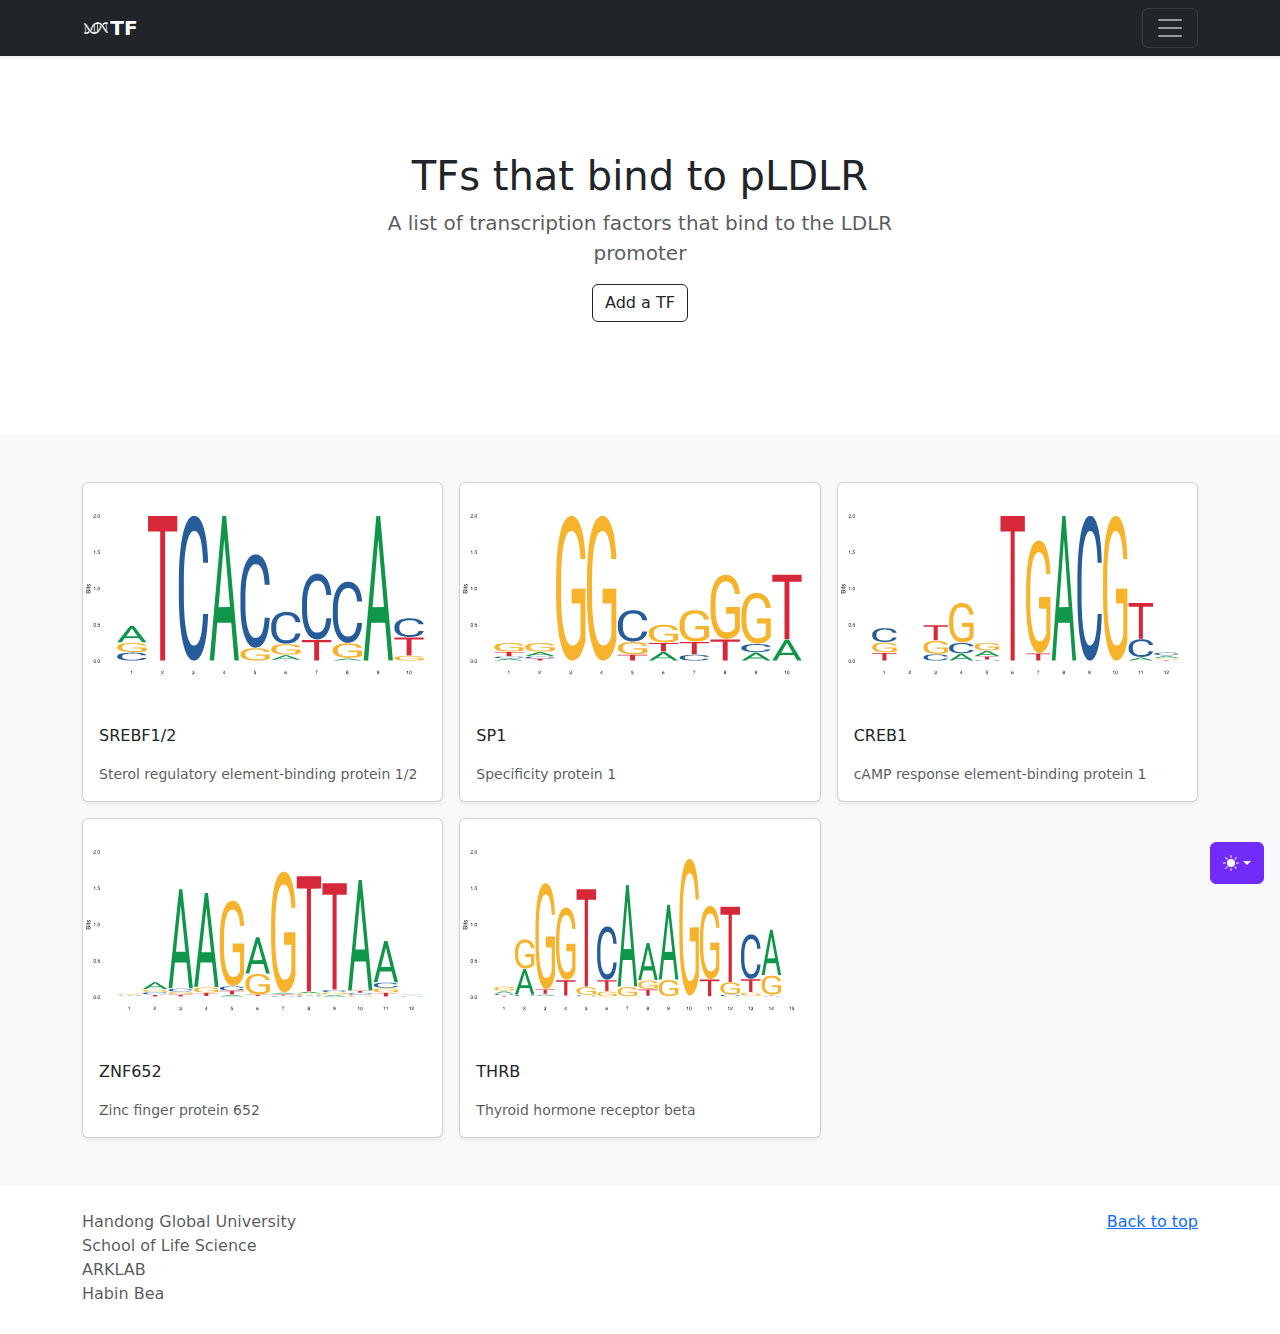
<file: index.html>
<!DOCTYPE html>
<!-- saved from url=(0049)https://getbootstrap.com/docs/5.3/examples/album/ -->
<html lang="en" data-bs-theme="light">
  <head>
    <meta http-equiv="Content-Type" content="text/html; charset=UTF-8" />
    <script src="./Album example · Bootstrap v5.3_files/color-modes.js.download"></script>

    <meta name="viewport" content="width=device-width, initial-scale=1" />
    <meta name="description" content="" />
    <meta
      name="author"
      content="Mark Otto, Jacob Thornton, and Bootstrap contributors"
    />
    <meta name="generator" content="Hugo 0.118.2" />
    <title>index</title>
    <link
      href="https://cdn.jsdelivr.net/npm/bootstrap@5.3.2/dist/css/bootstrap.min.css"
      rel="stylesheet"
      integrity="sha384-T3c6CoIi6uLrA9TneNEoa7RxnatzjcDSCmG1MXxSR1GAsXEV/Dwwykc2MPK8M2HN"
      crossorigin="anonymous"
    />
    <link rel="stylesheet" href="custom.css" />

    <link
      rel="canonical"
      href="https://getbootstrap.com/docs/5.3/examples/album/"
    />

    <link
      rel="stylesheet"
      href="./Album example · Bootstrap v5.3_files/css@3"
    />

    <link
      href="./Album example · Bootstrap v5.3_files/bootstrap.min.css"
      rel="stylesheet"
      integrity="sha384-T3c6CoIi6uLrA9TneNEoa7RxnatzjcDSCmG1MXxSR1GAsXEV/Dwwykc2MPK8M2HN"
      crossorigin="anonymous"
    />

    <!-- Favicons -->
    <link
      rel="apple-touch-icon"
      href="https://getbootstrap.com/docs/5.3/assets/img/favicons/apple-touch-icon.png"
      sizes="180x180"
    />
    <link
      rel="icon"
      href="https://getbootstrap.com/docs/5.3/assets/img/favicons/favicon-32x32.png"
      sizes="32x32"
      type="image/png"
    />
    <link
      rel="icon"
      href="https://getbootstrap.com/docs/5.3/assets/img/favicons/favicon-16x16.png"
      sizes="16x16"
      type="image/png"
    />
    <link
      rel="manifest"
      href="https://getbootstrap.com/docs/5.3/assets/img/favicons/manifest.json"
    />
    <link
      rel="mask-icon"
      href="https://getbootstrap.com/docs/5.3/assets/img/favicons/safari-pinned-tab.svg"
      color="#712cf9"
    />
    <link
      rel="icon"
      href="https://getbootstrap.com/docs/5.3/assets/img/favicons/favicon.ico"
    />
    <meta name="theme-color" content="#712cf9" />

    <style>
      .bd-placeholder-img {
        font-size: 1.125rem;
        text-anchor: middle;
        -webkit-user-select: none;
        -moz-user-select: none;
        user-select: none;
      }

      @media (min-width: 768px) {
        .bd-placeholder-img-lg {
          font-size: 3.5rem;
        }
      }

      .b-example-divider {
        width: 100%;
        height: 3rem;
        background-color: rgba(0, 0, 0, 0.1);
        border: solid rgba(0, 0, 0, 0.15);
        border-width: 1px 0;
        box-shadow: inset 0 0.5em 1.5em rgba(0, 0, 0, 0.1),
          inset 0 0.125em 0.5em rgba(0, 0, 0, 0.15);
      }

      .b-example-vr {
        flex-shrink: 0;
        width: 1.5rem;
        height: 100vh;
      }

      .bi {
        vertical-align: -0.125em;
        fill: currentColor;
      }

      .nav-scroller {
        position: relative;
        z-index: 2;
        height: 2.75rem;
        overflow-y: hidden;
      }

      .nav-scroller .nav {
        display: flex;
        flex-wrap: nowrap;
        padding-bottom: 1rem;
        margin-top: -1px;
        overflow-x: auto;
        text-align: center;
        white-space: nowrap;
        -webkit-overflow-scrolling: touch;
      }

      .btn-bd-primary {
        --bd-violet-bg: #712cf9;
        --bd-violet-rgb: 112.520718, 44.062154, 249.437846;

        --bs-btn-font-weight: 600;
        --bs-btn-color: var(--bs-white);
        --bs-btn-bg: var(--bd-violet-bg);
        --bs-btn-border-color: var(--bd-violet-bg);
        --bs-btn-hover-color: var(--bs-white);
        --bs-btn-hover-bg: #6528e0;
        --bs-btn-hover-border-color: #6528e0;
        --bs-btn-focus-shadow-rgb: var(--bd-violet-rgb);
        --bs-btn-active-color: var(--bs-btn-hover-color);
        --bs-btn-active-bg: #5a23c8;
        --bs-btn-active-border-color: #5a23c8;
      }

      .bd-mode-toggle {
        z-index: 1500;
      }

      .bd-mode-toggle .dropdown-menu .active .bi {
        display: block !important;
      }
    </style>
  </head>
  <body>
    <svg xmlns="http://www.w3.org/2000/svg" class="d-none">
      <symbol id="check2" viewBox="0 0 16 16">
        <path
          d="M13.854 3.646a.5.5 0 0 1 0 .708l-7 7a.5.5 0 0 1-.708 0l-3.5-3.5a.5.5 0 1 1 .708-.708L6.5 10.293l6.646-6.647a.5.5 0 0 1 .708 0z"
        ></path>
      </symbol>
      <symbol id="circle-half" viewBox="0 0 16 16">
        <path
          d="M8 15A7 7 0 1 0 8 1v14zm0 1A8 8 0 1 1 8 0a8 8 0 0 1 0 16z"
        ></path>
      </symbol>
      <symbol id="moon-stars-fill" viewBox="0 0 16 16">
        <path
          d="M6 .278a.768.768 0 0 1 .08.858 7.208 7.208 0 0 0-.878 3.46c0 4.021 3.278 7.277 7.318 7.277.527 0 1.04-.055 1.533-.16a.787.787 0 0 1 .81.316.733.733 0 0 1-.031.893A8.349 8.349 0 0 1 8.344 16C3.734 16 0 12.286 0 7.71 0 4.266 2.114 1.312 5.124.06A.752.752 0 0 1 6 .278z"
        ></path>
        <path
          d="M10.794 3.148a.217.217 0 0 1 .412 0l.387 1.162c.173.518.579.924 1.097 1.097l1.162.387a.217.217 0 0 1 0 .412l-1.162.387a1.734 1.734 0 0 0-1.097 1.097l-.387 1.162a.217.217 0 0 1-.412 0l-.387-1.162A1.734 1.734 0 0 0 9.31 6.593l-1.162-.387a.217.217 0 0 1 0-.412l1.162-.387a1.734 1.734 0 0 0 1.097-1.097l.387-1.162zM13.863.099a.145.145 0 0 1 .274 0l.258.774c.115.346.386.617.732.732l.774.258a.145.145 0 0 1 0 .274l-.774.258a1.156 1.156 0 0 0-.732.732l-.258.774a.145.145 0 0 1-.274 0l-.258-.774a1.156 1.156 0 0 0-.732-.732l-.774-.258a.145.145 0 0 1 0-.274l.774-.258c.346-.115.617-.386.732-.732L13.863.1z"
        ></path>
      </symbol>
      <symbol id="sun-fill" viewBox="0 0 16 16">
        <path
          d="M8 12a4 4 0 1 0 0-8 4 4 0 0 0 0 8zM8 0a.5.5 0 0 1 .5.5v2a.5.5 0 0 1-1 0v-2A.5.5 0 0 1 8 0zm0 13a.5.5 0 0 1 .5.5v2a.5.5 0 0 1-1 0v-2A.5.5 0 0 1 8 13zm8-5a.5.5 0 0 1-.5.5h-2a.5.5 0 0 1 0-1h2a.5.5 0 0 1 .5.5zM3 8a.5.5 0 0 1-.5.5h-2a.5.5 0 0 1 0-1h2A.5.5 0 0 1 3 8zm10.657-5.657a.5.5 0 0 1 0 .707l-1.414 1.415a.5.5 0 1 1-.707-.708l1.414-1.414a.5.5 0 0 1 .707 0zm-9.193 9.193a.5.5 0 0 1 0 .707L3.05 13.657a.5.5 0 0 1-.707-.707l1.414-1.414a.5.5 0 0 1 .707 0zm9.193 2.121a.5.5 0 0 1-.707 0l-1.414-1.414a.5.5 0 0 1 .707-.707l1.414 1.414a.5.5 0 0 1 0 .707zM4.464 4.465a.5.5 0 0 1-.707 0L2.343 3.05a.5.5 0 1 1 .707-.707l1.414 1.414a.5.5 0 0 1 0 .708z"
        ></path>
      </symbol>
    </svg>

    <div
      class="dropdown position-fixed bottom-0 end-0 mb-3 me-3 bd-mode-toggle"
    >
      <button
        class="btn btn-bd-primary py-2 dropdown-toggle d-flex align-items-center"
        id="bd-theme"
        type="button"
        aria-expanded="false"
        data-bs-toggle="dropdown"
        aria-label="Toggle theme (light)"
      >
        <svg class="bi my-1 theme-icon-active" width="1em" height="1em">
          <use href="#sun-fill"></use>
        </svg>
        <span class="visually-hidden" id="bd-theme-text">Toggle theme</span>
      </button>
      <ul
        class="dropdown-menu dropdown-menu-end shadow"
        aria-labelledby="bd-theme-text"
      >
        <li>
          <button
            type="button"
            class="dropdown-item d-flex align-items-center active"
            data-bs-theme-value="light"
            aria-pressed="true"
          >
            <svg class="bi me-2 opacity-50 theme-icon" width="1em" height="1em">
              <use href="#sun-fill"></use>
            </svg>
            Light
            <svg class="bi ms-auto d-none" width="1em" height="1em">
              <use href="#check2"></use>
            </svg>
          </button>
        </li>
        <li>
          <button
            type="button"
            class="dropdown-item d-flex align-items-center"
            data-bs-theme-value="dark"
            aria-pressed="false"
          >
            <svg class="bi me-2 opacity-50 theme-icon" width="1em" height="1em">
              <use href="#moon-stars-fill"></use>
            </svg>
            Dark
            <svg class="bi ms-auto d-none" width="1em" height="1em">
              <use href="#check2"></use>
            </svg>
          </button>
        </li>
        <li>
          <button
            type="button"
            class="dropdown-item d-flex align-items-center"
            data-bs-theme-value="auto"
            aria-pressed="false"
          >
            <svg class="bi me-2 opacity-50 theme-icon" width="1em" height="1em">
              <use href="#circle-half"></use>
            </svg>
            Auto
            <svg class="bi ms-auto d-none" width="1em" height="1em">
              <use href="#check2"></use>
            </svg>
          </button>
        </li>
      </ul>
    </div>

    <header data-bs-theme="dark">
      <div class="collapse text-bg-dark" id="navbarHeader">
        <div class="container">
          <div class="row">
            <div class="col-sm-8 col-md-7 py-4">
              <h4>About</h4>
              <p class="text-body-secondary">
                Hi! My name is Habin Bea from Handong Global University.<br />
                I am currently doing research in transcription factors that bind
                to the LDLR promoter.<br />
                I am especially interested in each transcription factor's
                feedback regulation!
              </p>
            </div>
            <div class="col-sm-4 offset-md-1 py-4">
              <h4>Contact</h4>
              <ul class="list-unstyled">
                <li>
                  <a class="text-white" href="mailto:habinbea@handong.ac.kr"
                    >habinbea@handong.ac.kr</a
                  >
                </li>
              </ul>
            </div>
          </div>
        </div>
      </div>
      <div class="navbar navbar-dark bg-dark shadow-sm">
        <div class="container">
          <a href="index.html" class="navbar-brand d-flex align-items-center">
            <img src="images/DNA.png" alt="DNA logo" width="10%" />

            <strong>TF</strong>
          </a>
          <button
            class="navbar-toggler"
            type="button"
            data-bs-toggle="collapse"
            data-bs-target="#navbarHeader"
            aria-controls="navbarHeader"
            aria-expanded="false"
            aria-label="Toggle navigation"
          >
            <span class="navbar-toggler-icon"></span>
          </button>
        </div>
      </div>
    </header>

    <main>
      <section class="py-5 text-center container">
        <div class="row py-lg-5">
          <div class="col-lg-6 col-md-8 mx-auto">
            <h1 class="fw-light">TFs that bind to pLDLR</h1>
            <p class="lead text-body-secondary">
              A list of transcription factors that bind to the LDLR promoter
            </p>
            <p>
              <a href="add.html" class="btn btn-outline-dark">Add a TF</a>
            </p>
          </div>
        </div>
      </section>

      <div class="album py-5 bg-body-tertiary">
        <div class="container">
          <div class="row row-cols-1 row-cols-sm-2 row-cols-md-3 g-3">
            <div class="col">
              <a href="view.html" class="card-link">
                <div class="card shadow-sm">
                  <img
                    src="images/SREBF1.svg"
                    alt="SREBF1/2 motif"
                    class="bd-placeholder-img card-img-top"
                    width="100%"
                    height="225"
                  />

                  <div class="card-body">
                    <p class="card-text">SREBF1/2</p>
                    <div
                      class="d-flex justify-content-between align-items-center"
                    >
                      <small class="text-body-secondary"
                        >Sterol regulatory element-binding protein 1/2</small
                      >
                    </div>
                  </div>
                </div>
              </a>
            </div>
            <div class="col">
              <a href="view.html" class="card-link">
                <div class="card shadow-sm">
                  <img
                    src="images/SP1.svg"
                    alt="SP1 motif"
                    class="bd-placeholder-img card-img-top"
                    width="100%"
                    height="225"
                  />
                  <div class="card-body">
                    <p class="card-text">SP1</p>
                    <div
                      class="d-flex justify-content-between align-items-center"
                    >
                      <small class="text-body-secondary"
                        >Specificity protein 1</small
                      >
                    </div>
                  </div>
                </div>
              </a>
            </div>
            <div class="col">
              <a href="view.html" class="card-link">
                <div class="card shadow-sm">
                  <img
                    src="images/CREB1.svg"
                    alt="CREB1 motif"
                    class="bd-placeholder-img card-img-top"
                    width="100%"
                    height="225"
                  />
                  <div class="card-body">
                    <p class="card-text">CREB1</p>
                    <div
                      class="d-flex justify-content-between align-items-center"
                    >
                      <small class="text-body-secondary"
                        >cAMP response element-binding protein 1</small
                      >
                    </div>
                  </div>
                </div>
              </a>
            </div>
            <div class="col">
              <a href="view.html" class="card-link">
                <div class="card shadow-sm">
                  <img
                    src="images/ZNF652.svg"
                    alt="ZNF652 motif"
                    class="bd-placeholder-img card-img-top"
                    width="100%"
                    height="225"
                  />
                  <div class="card-body">
                    <p class="card-text">ZNF652</p>
                    <div
                      class="d-flex justify-content-between align-items-center"
                    >
                      <small class="text-body-secondary"
                        >Zinc finger protein 652</small
                      >
                    </div>
                  </div>
                </div>
              </a>
            </div>
            <div class="col">
              <a href="view.html" class="card-link">
                <div class="card shadow-sm">
                  <img
                    src="images/THRB.svg"
                    alt="THRB motif"
                    class="bd-placeholder-img card-img-top"
                    width="100%"
                    height="225"
                  />
                  <div class="card-body">
                    <p class="card-text">THRB</p>
                    <div
                      class="d-flex justify-content-between align-items-center"
                    >
                      <small class="text-body-secondary"
                        >Thyroid hormone receptor beta</small
                      >
                    </div>
                  </div>
                </div>
              </a>
            </div>
          </div>
        </div>
      </div>
    </main>

    <footer class="text-body-secondary py-4">
      <div class="container">
        <p class="float-end mb-1">
          <a href="#">Back to top</a>
        </p>
        <p class="mb-1">
          Handong Global University <br />
          School of Life Science <br />
          ARKLAB <br />
          Habin Bea
        </p>
      </div>
    </footer>
    <script
      src="./Album example · Bootstrap v5.3_files/bootstrap.bundle.min.js.download"
      integrity="sha384-C6RzsynM9kWDrMNeT87bh95OGNyZPhcTNXj1NW7RuBCsyN/o0jlpcV8Qyq46cDfL"
      crossorigin="anonymous"
    ></script>
    <script
      src="https://cdn.jsdelivr.net/npm/bootstrap@5.3.2/dist/js/bootstrap.bundle.min.js"
      integrity="sha384-C6RzsynM9kWDrMNeT87bh95OGNyZPhcTNXj1NW7RuBCsyN/o0jlpcV8Qyq46cDfL"
      crossorigin="anonymous"
    ></script>
  </body>
</html>
</file>
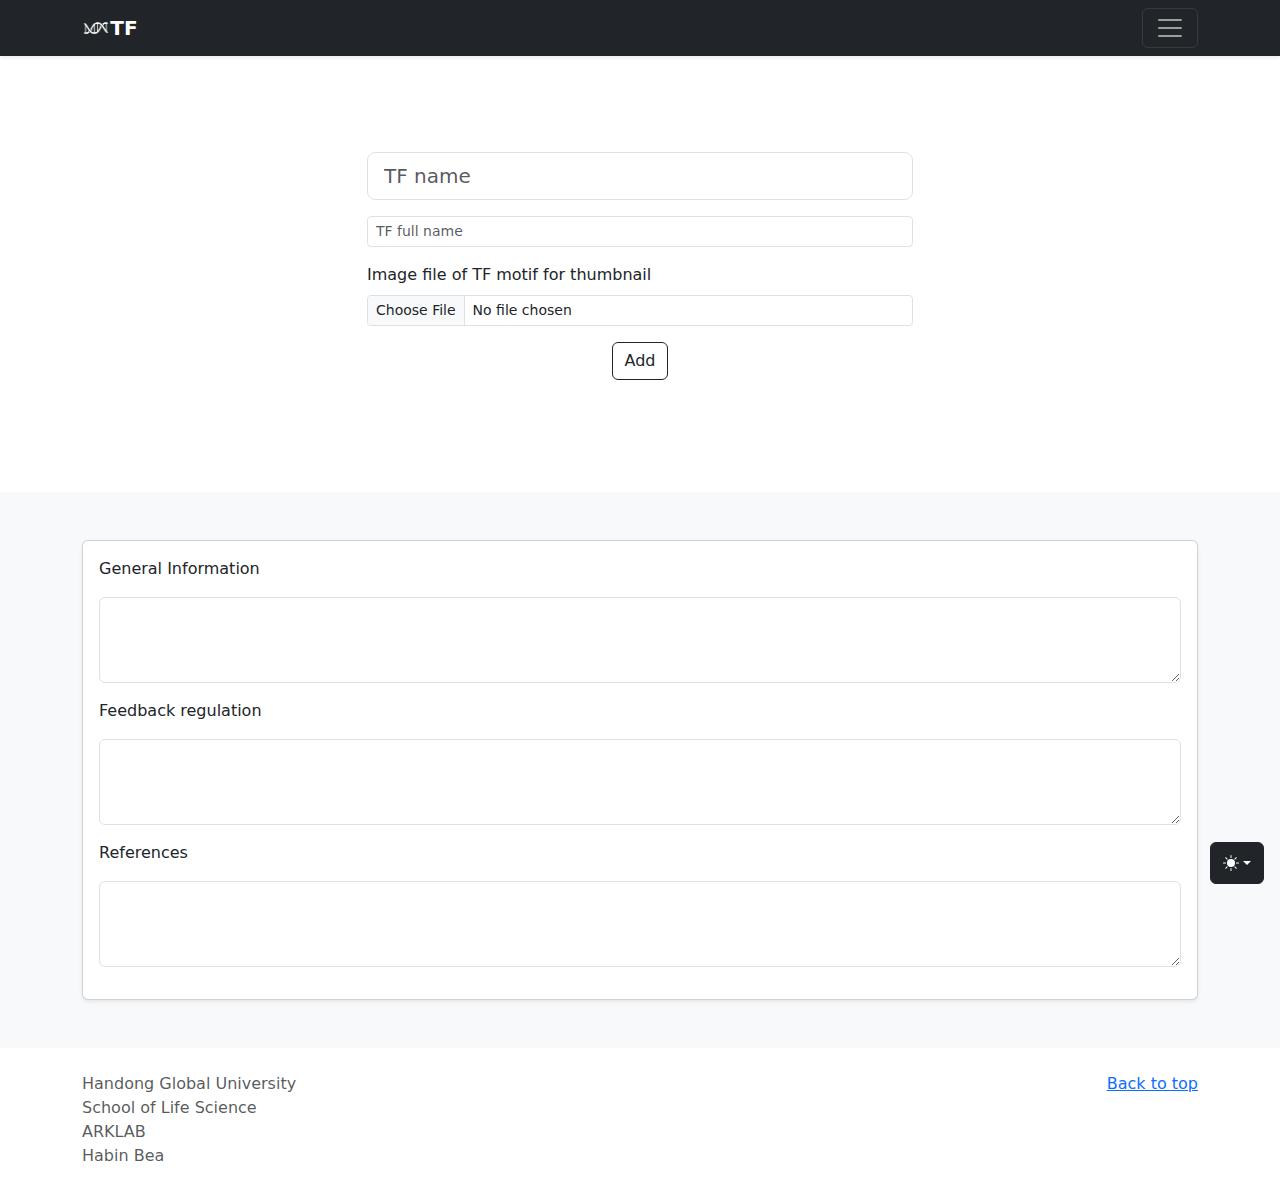
<file: add.html>
<!DOCTYPE html>
<!-- saved from url=(0049)https://getbootstrap.com/docs/5.3/examples/album/ -->
<html lang="en" data-bs-theme="light">
  <head>
    <meta http-equiv="Content-Type" content="text/html; charset=UTF-8" />
    <script src="./Album example · Bootstrap v5.3_files/color-modes.js.download"></script>

    <meta name="viewport" content="width=device-width, initial-scale=1" />
    <meta name="description" content="" />
    <meta
      name="author"
      content="Mark Otto, Jacob Thornton, and Bootstrap contributors"
    />
    <meta name="generator" content="Hugo 0.118.2" />
    <title>add</title>
    <link
      href="https://cdn.jsdelivr.net/npm/bootstrap@5.3.2/dist/css/bootstrap.min.css"
      rel="stylesheet"
      integrity="sha384-T3c6CoIi6uLrA9TneNEoa7RxnatzjcDSCmG1MXxSR1GAsXEV/Dwwykc2MPK8M2HN"
      crossorigin="anonymous"
    />
    <link rel="stylesheet" href="my.css" />

    <link
      rel="canonical"
      href="https://getbootstrap.com/docs/5.3/examples/album/"
    />

    <link
      rel="stylesheet"
      href="./Album example · Bootstrap v5.3_files/css@3"
    />

    <link
      href="./Album example · Bootstrap v5.3_files/bootstrap.min.css"
      rel="stylesheet"
      integrity="sha384-T3c6CoIi6uLrA9TneNEoa7RxnatzjcDSCmG1MXxSR1GAsXEV/Dwwykc2MPK8M2HN"
      crossorigin="anonymous"
    />

    <!-- Favicons -->
    <link
      rel="apple-touch-icon"
      href="https://getbootstrap.com/docs/5.3/assets/img/favicons/apple-touch-icon.png"
      sizes="180x180"
    />
    <link
      rel="icon"
      href="https://getbootstrap.com/docs/5.3/assets/img/favicons/favicon-32x32.png"
      sizes="32x32"
      type="image/png"
    />
    <link
      rel="icon"
      href="https://getbootstrap.com/docs/5.3/assets/img/favicons/favicon-16x16.png"
      sizes="16x16"
      type="image/png"
    />
    <link
      rel="manifest"
      href="https://getbootstrap.com/docs/5.3/assets/img/favicons/manifest.json"
    />
    <link
      rel="mask-icon"
      href="https://getbootstrap.com/docs/5.3/assets/img/favicons/safari-pinned-tab.svg"
      color="#712cf9"
    />
    <link
      rel="icon"
      href="https://getbootstrap.com/docs/5.3/assets/img/favicons/favicon.ico"
    />
    <meta name="theme-color" content="#712cf9" />

    <style>
      .bd-placeholder-img {
        font-size: 1.125rem;
        text-anchor: middle;
        -webkit-user-select: none;
        -moz-user-select: none;
        user-select: none;
      }

      @media (min-width: 768px) {
        .bd-placeholder-img-lg {
          font-size: 3.5rem;
        }
      }

      .b-example-divider {
        width: 100%;
        height: 3rem;
        background-color: rgba(0, 0, 0, 0.1);
        border: solid rgba(0, 0, 0, 0.15);
        border-width: 1px 0;
        box-shadow: inset 0 0.5em 1.5em rgba(0, 0, 0, 0.1),
          inset 0 0.125em 0.5em rgba(0, 0, 0, 0.15);
      }

      .b-example-vr {
        flex-shrink: 0;
        width: 1.5rem;
        height: 100vh;
      }

      .bi {
        vertical-align: -0.125em;
        fill: currentColor;
      }

      .nav-scroller {
        position: relative;
        z-index: 2;
        height: 2.75rem;
        overflow-y: hidden;
      }

      .nav-scroller .nav {
        display: flex;
        flex-wrap: nowrap;
        padding-bottom: 1rem;
        margin-top: -1px;
        overflow-x: auto;
        text-align: center;
        white-space: nowrap;
        -webkit-overflow-scrolling: touch;
      }

      .btn-bd-primary {
        --bd-violet-bg: #712cf9;
        --bd-violet-rgb: 112.520718, 44.062154, 249.437846;

        --bs-btn-font-weight: 600;
        --bs-btn-color: var(--bs-white);
        --bs-btn-bg: var(--bd-violet-bg);
        --bs-btn-border-color: var(--bd-violet-bg);
        --bs-btn-hover-color: var(--bs-white);
        --bs-btn-hover-bg: #6528e0;
        --bs-btn-hover-border-color: #6528e0;
        --bs-btn-focus-shadow-rgb: var(--bd-violet-rgb);
        --bs-btn-active-color: var(--bs-btn-hover-color);
        --bs-btn-active-bg: #5a23c8;
        --bs-btn-active-border-color: #5a23c8;
      }

      .bd-mode-toggle {
        z-index: 1500;
      }

      .bd-mode-toggle .dropdown-menu .active .bi {
        display: block !important;
      }
    </style>
  </head>
  <body>
    <svg xmlns="http://www.w3.org/2000/svg" class="d-none">
      <symbol id="check2" viewBox="0 0 16 16">
        <path
          d="M13.854 3.646a.5.5 0 0 1 0 .708l-7 7a.5.5 0 0 1-.708 0l-3.5-3.5a.5.5 0 1 1 .708-.708L6.5 10.293l6.646-6.647a.5.5 0 0 1 .708 0z"
        ></path>
      </symbol>
      <symbol id="circle-half" viewBox="0 0 16 16">
        <path
          d="M8 15A7 7 0 1 0 8 1v14zm0 1A8 8 0 1 1 8 0a8 8 0 0 1 0 16z"
        ></path>
      </symbol>
      <symbol id="moon-stars-fill" viewBox="0 0 16 16">
        <path
          d="M6 .278a.768.768 0 0 1 .08.858 7.208 7.208 0 0 0-.878 3.46c0 4.021 3.278 7.277 7.318 7.277.527 0 1.04-.055 1.533-.16a.787.787 0 0 1 .81.316.733.733 0 0 1-.031.893A8.349 8.349 0 0 1 8.344 16C3.734 16 0 12.286 0 7.71 0 4.266 2.114 1.312 5.124.06A.752.752 0 0 1 6 .278z"
        ></path>
        <path
          d="M10.794 3.148a.217.217 0 0 1 .412 0l.387 1.162c.173.518.579.924 1.097 1.097l1.162.387a.217.217 0 0 1 0 .412l-1.162.387a1.734 1.734 0 0 0-1.097 1.097l-.387 1.162a.217.217 0 0 1-.412 0l-.387-1.162A1.734 1.734 0 0 0 9.31 6.593l-1.162-.387a.217.217 0 0 1 0-.412l1.162-.387a1.734 1.734 0 0 0 1.097-1.097l.387-1.162zM13.863.099a.145.145 0 0 1 .274 0l.258.774c.115.346.386.617.732.732l.774.258a.145.145 0 0 1 0 .274l-.774.258a1.156 1.156 0 0 0-.732.732l-.258.774a.145.145 0 0 1-.274 0l-.258-.774a1.156 1.156 0 0 0-.732-.732l-.774-.258a.145.145 0 0 1 0-.274l.774-.258c.346-.115.617-.386.732-.732L13.863.1z"
        ></path>
      </symbol>
      <symbol id="sun-fill" viewBox="0 0 16 16">
        <path
          d="M8 12a4 4 0 1 0 0-8 4 4 0 0 0 0 8zM8 0a.5.5 0 0 1 .5.5v2a.5.5 0 0 1-1 0v-2A.5.5 0 0 1 8 0zm0 13a.5.5 0 0 1 .5.5v2a.5.5 0 0 1-1 0v-2A.5.5 0 0 1 8 13zm8-5a.5.5 0 0 1-.5.5h-2a.5.5 0 0 1 0-1h2a.5.5 0 0 1 .5.5zM3 8a.5.5 0 0 1-.5.5h-2a.5.5 0 0 1 0-1h2A.5.5 0 0 1 3 8zm10.657-5.657a.5.5 0 0 1 0 .707l-1.414 1.415a.5.5 0 1 1-.707-.708l1.414-1.414a.5.5 0 0 1 .707 0zm-9.193 9.193a.5.5 0 0 1 0 .707L3.05 13.657a.5.5 0 0 1-.707-.707l1.414-1.414a.5.5 0 0 1 .707 0zm9.193 2.121a.5.5 0 0 1-.707 0l-1.414-1.414a.5.5 0 0 1 .707-.707l1.414 1.414a.5.5 0 0 1 0 .707zM4.464 4.465a.5.5 0 0 1-.707 0L2.343 3.05a.5.5 0 1 1 .707-.707l1.414 1.414a.5.5 0 0 1 0 .708z"
        ></path>
      </symbol>
    </svg>

    <div
      class="dropdown position-fixed bottom-0 end-0 mb-3 me-3 bd-mode-toggle"
    >
      <button
        class="btn btn-dark py-2 dropdown-toggle d-flex align-items-center"
        id="bd-theme"
        type="button"
        aria-expanded="false"
        data-bs-toggle="dropdown"
        aria-label="Toggle theme (light)"
      >
        <svg class="bi my-1 theme-icon-active" width="1em" height="1em">
          <use href="#sun-fill"></use>
        </svg>
        <span class="visually-hidden" id="bd-theme-text">Toggle theme</span>
      </button>
      <ul
        class="dropdown-menu dropdown-menu-end shadow"
        aria-labelledby="bd-theme-text"
      >
        <li>
          <button
            type="button"
            class="dropdown-item d-flex align-items-center active"
            data-bs-theme-value="light"
            aria-pressed="true"
          >
            <svg class="bi me-2 opacity-50 theme-icon" width="1em" height="1em">
              <use href="#sun-fill"></use>
            </svg>
            Light
            <svg class="bi ms-auto d-none" width="1em" height="1em">
              <use href="#check2"></use>
            </svg>
          </button>
        </li>
        <li>
          <button
            type="button"
            class="dropdown-item d-flex align-items-center"
            data-bs-theme-value="dark"
            aria-pressed="false"
          >
            <svg class="bi me-2 opacity-50 theme-icon" width="1em" height="1em">
              <use href="#moon-stars-fill"></use>
            </svg>
            Dark
            <svg class="bi ms-auto d-none" width="1em" height="1em">
              <use href="#check2"></use>
            </svg>
          </button>
        </li>
        <li>
          <button
            type="button"
            class="dropdown-item d-flex align-items-center"
            data-bs-theme-value="auto"
            aria-pressed="false"
          >
            <svg class="bi me-2 opacity-50 theme-icon" width="1em" height="1em">
              <use href="#circle-half"></use>
            </svg>
            Auto
            <svg class="bi ms-auto d-none" width="1em" height="1em">
              <use href="#check2"></use>
            </svg>
          </button>
        </li>
      </ul>
    </div>

    <header data-bs-theme="dark">
      <div class="collapse text-bg-dark" id="navbarHeader">
        <div class="container">
          <div class="row">
            <div class="col-sm-8 col-md-7 py-4">
              <h4>About</h4>
              <p class="text-body-secondary">
                Hi! My name is Habin Bea from Handong Global University.<br />
                I am currently doing research in transcription factors that bind
                to the LDLR promoter.<br />
                I am especially interested in each transcription factor's
                feedback regulation!
              </p>
            </div>
            <div class="col-sm-4 offset-md-1 py-4">
              <h4>Contact</h4>
              <ul class="list-unstyled">
                <li>
                  <a class="text-white" href="mailto:habinbea@handong.ac.kr"
                    >habinbea@handong.ac.kr</a
                  >
                </li>
              </ul>
            </div>
          </div>
        </div>
      </div>
      <div class="navbar navbar-dark bg-dark shadow-sm">
        <div class="container">
          <a href="index.html" class="navbar-brand d-flex align-items-center">
            <img src="images/DNA.png" alt="DNA logo" width="10%" />

            <strong>TF</strong>
          </a>
          <button
            class="navbar-toggler"
            type="button"
            data-bs-toggle="collapse"
            data-bs-target="#navbarHeader"
            aria-controls="navbarHeader"
            aria-expanded="false"
            aria-label="Toggle navigation"
          >
            <span class="navbar-toggler-icon"></span>
          </button>
        </div>
      </div>
    </header>

    <main>
      <section class="py-5 text-center container">
        <div class="row py-lg-5">
          <div class="col-lg-6 col-md-8 mx-auto">
            <input
              type="text"
              class="form-control form-control-lg mb-3"
              id="TF_name"
              placeholder="TF name"
            />
            <input
              type="text"
              class="form-control form-control-sm mb-3"
              id="TF_fullname"
              placeholder="TF full name"
            />
            <div class="mb-3">
              <div class="text-start">
                <label for="formFileSm" class="form-label"
                  >Image file of TF motif for thumbnail</label
                >
              </div>

              <input
                class="form-control form-control-sm"
                id="formFileSm"
                type="file"
              />
            </div>
            <p>
              <a
                href="index.html"
                onclick="add_confirm()"
                class="btn btn-outline-dark"
                >Add</a
              >
            </p>
          </div>
        </div>
      </section>

      <div class="album py-5 bg-body-tertiary">
        <div class="container">
          <div class="row g-3">
            <div class="col-12">
              <div class="card shadow-sm mx-auto">
                <div class="card-body">
                  <p class="card-text">General Information</p>
                  <div
                    class="d-flex justify-content-between align-items-center mb-3"
                  >
                    <textarea
                      class="form-control"
                      id="general_info"
                      rows="3"
                    ></textarea>
                  </div>
                  <p class="card-text">Feedback regulation</p>
                  <div
                    class="d-flex justify-content-between align-items-center mb-3"
                  >
                    <textarea
                      class="form-control"
                      id="feedback_regulation"
                      rows="3"
                    ></textarea>
                  </div>
                  <p class="card-text">References</p>
                  <div
                    class="d-flex justify-content-between align-items-center mb-3"
                  >
                    <textarea
                      class="form-control"
                      id="feedback_regulation"
                      rows="3"
                    ></textarea>
                  </div>
                </div>
              </div>
            </div>
          </div>
        </div>
      </div>
    </main>

    <footer class="text-body-secondary py-4">
      <div class="container">
        <p class="float-end mb-1">
          <a href="#">Back to top</a>
        </p>
        <p class="mb-1">
          Handong Global University <br />
          School of Life Science <br />
          ARKLAB <br />
          Habin Bea
        </p>
      </div>
    </footer>
    <script
      src="./Album example · Bootstrap v5.3_files/bootstrap.bundle.min.js.download"
      integrity="sha384-C6RzsynM9kWDrMNeT87bh95OGNyZPhcTNXj1NW7RuBCsyN/o0jlpcV8Qyq46cDfL"
      crossorigin="anonymous"
    ></script>
    <script
      src="https://cdn.jsdelivr.net/npm/bootstrap@5.3.2/dist/js/bootstrap.bundle.min.js"
      integrity="sha384-C6RzsynM9kWDrMNeT87bh95OGNyZPhcTNXj1NW7RuBCsyN/o0jlpcV8Qyq46cDfL"
      crossorigin="anonymous"
    ></script>
    <script src="my.js"></script>
  </body>
</html>
</file>
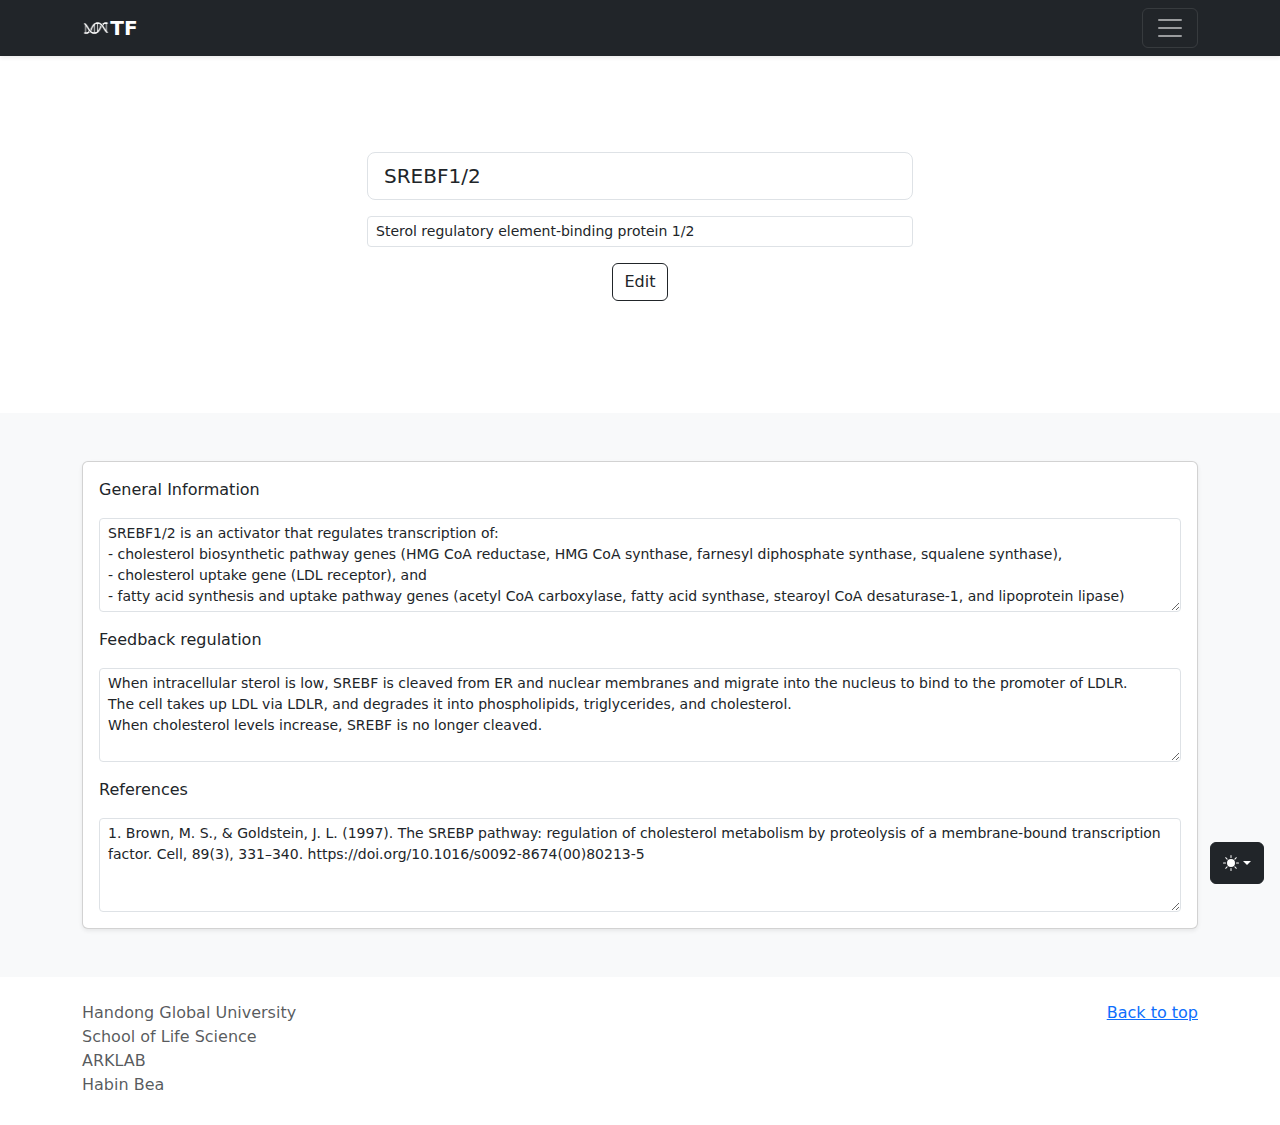
<file: edit.html>
<!DOCTYPE html>
<!-- saved from url=(0049)https://getbootstrap.com/docs/5.3/examples/album/ -->
<html lang="en" data-bs-theme="light">
  <head>
    <meta http-equiv="Content-Type" content="text/html; charset=UTF-8" />
    <script src="./Album example · Bootstrap v5.3_files/color-modes.js.download"></script>

    <meta name="viewport" content="width=device-width, initial-scale=1" />
    <meta name="description" content="" />
    <meta
      name="author"
      content="Mark Otto, Jacob Thornton, and Bootstrap contributors"
    />
    <meta name="generator" content="Hugo 0.118.2" />
    <title>add</title>
    <link
      href="https://cdn.jsdelivr.net/npm/bootstrap@5.3.2/dist/css/bootstrap.min.css"
      rel="stylesheet"
      integrity="sha384-T3c6CoIi6uLrA9TneNEoa7RxnatzjcDSCmG1MXxSR1GAsXEV/Dwwykc2MPK8M2HN"
      crossorigin="anonymous"
    />
    <link rel="stylesheet" href="my.css" />

    <link
      rel="canonical"
      href="https://getbootstrap.com/docs/5.3/examples/album/"
    />

    <link
      rel="stylesheet"
      href="./Album example · Bootstrap v5.3_files/css@3"
    />

    <link
      href="./Album example · Bootstrap v5.3_files/bootstrap.min.css"
      rel="stylesheet"
      integrity="sha384-T3c6CoIi6uLrA9TneNEoa7RxnatzjcDSCmG1MXxSR1GAsXEV/Dwwykc2MPK8M2HN"
      crossorigin="anonymous"
    />

    <!-- Favicons -->
    <link
      rel="apple-touch-icon"
      href="https://getbootstrap.com/docs/5.3/assets/img/favicons/apple-touch-icon.png"
      sizes="180x180"
    />
    <link
      rel="icon"
      href="https://getbootstrap.com/docs/5.3/assets/img/favicons/favicon-32x32.png"
      sizes="32x32"
      type="image/png"
    />
    <link
      rel="icon"
      href="https://getbootstrap.com/docs/5.3/assets/img/favicons/favicon-16x16.png"
      sizes="16x16"
      type="image/png"
    />
    <link
      rel="manifest"
      href="https://getbootstrap.com/docs/5.3/assets/img/favicons/manifest.json"
    />
    <link
      rel="mask-icon"
      href="https://getbootstrap.com/docs/5.3/assets/img/favicons/safari-pinned-tab.svg"
      color="#712cf9"
    />
    <link
      rel="icon"
      href="https://getbootstrap.com/docs/5.3/assets/img/favicons/favicon.ico"
    />
    <meta name="theme-color" content="#712cf9" />

    <style>
      .bd-placeholder-img {
        font-size: 1.125rem;
        text-anchor: middle;
        -webkit-user-select: none;
        -moz-user-select: none;
        user-select: none;
      }

      @media (min-width: 768px) {
        .bd-placeholder-img-lg {
          font-size: 3.5rem;
        }
      }

      .b-example-divider {
        width: 100%;
        height: 3rem;
        background-color: rgba(0, 0, 0, 0.1);
        border: solid rgba(0, 0, 0, 0.15);
        border-width: 1px 0;
        box-shadow: inset 0 0.5em 1.5em rgba(0, 0, 0, 0.1),
          inset 0 0.125em 0.5em rgba(0, 0, 0, 0.15);
      }

      .b-example-vr {
        flex-shrink: 0;
        width: 1.5rem;
        height: 100vh;
      }

      .bi {
        vertical-align: -0.125em;
        fill: currentColor;
      }

      .nav-scroller {
        position: relative;
        z-index: 2;
        height: 2.75rem;
        overflow-y: hidden;
      }

      .nav-scroller .nav {
        display: flex;
        flex-wrap: nowrap;
        padding-bottom: 1rem;
        margin-top: -1px;
        overflow-x: auto;
        text-align: center;
        white-space: nowrap;
        -webkit-overflow-scrolling: touch;
      }

      .btn-bd-primary {
        --bd-violet-bg: #712cf9;
        --bd-violet-rgb: 112.520718, 44.062154, 249.437846;

        --bs-btn-font-weight: 600;
        --bs-btn-color: var(--bs-white);
        --bs-btn-bg: var(--bd-violet-bg);
        --bs-btn-border-color: var(--bd-violet-bg);
        --bs-btn-hover-color: var(--bs-white);
        --bs-btn-hover-bg: #6528e0;
        --bs-btn-hover-border-color: #6528e0;
        --bs-btn-focus-shadow-rgb: var(--bd-violet-rgb);
        --bs-btn-active-color: var(--bs-btn-hover-color);
        --bs-btn-active-bg: #5a23c8;
        --bs-btn-active-border-color: #5a23c8;
      }

      .bd-mode-toggle {
        z-index: 1500;
      }

      .bd-mode-toggle .dropdown-menu .active .bi {
        display: block !important;
      }
    </style>
  </head>
  <body>
    <svg xmlns="http://www.w3.org/2000/svg" class="d-none">
      <symbol id="check2" viewBox="0 0 16 16">
        <path
          d="M13.854 3.646a.5.5 0 0 1 0 .708l-7 7a.5.5 0 0 1-.708 0l-3.5-3.5a.5.5 0 1 1 .708-.708L6.5 10.293l6.646-6.647a.5.5 0 0 1 .708 0z"
        ></path>
      </symbol>
      <symbol id="circle-half" viewBox="0 0 16 16">
        <path
          d="M8 15A7 7 0 1 0 8 1v14zm0 1A8 8 0 1 1 8 0a8 8 0 0 1 0 16z"
        ></path>
      </symbol>
      <symbol id="moon-stars-fill" viewBox="0 0 16 16">
        <path
          d="M6 .278a.768.768 0 0 1 .08.858 7.208 7.208 0 0 0-.878 3.46c0 4.021 3.278 7.277 7.318 7.277.527 0 1.04-.055 1.533-.16a.787.787 0 0 1 .81.316.733.733 0 0 1-.031.893A8.349 8.349 0 0 1 8.344 16C3.734 16 0 12.286 0 7.71 0 4.266 2.114 1.312 5.124.06A.752.752 0 0 1 6 .278z"
        ></path>
        <path
          d="M10.794 3.148a.217.217 0 0 1 .412 0l.387 1.162c.173.518.579.924 1.097 1.097l1.162.387a.217.217 0 0 1 0 .412l-1.162.387a1.734 1.734 0 0 0-1.097 1.097l-.387 1.162a.217.217 0 0 1-.412 0l-.387-1.162A1.734 1.734 0 0 0 9.31 6.593l-1.162-.387a.217.217 0 0 1 0-.412l1.162-.387a1.734 1.734 0 0 0 1.097-1.097l.387-1.162zM13.863.099a.145.145 0 0 1 .274 0l.258.774c.115.346.386.617.732.732l.774.258a.145.145 0 0 1 0 .274l-.774.258a1.156 1.156 0 0 0-.732.732l-.258.774a.145.145 0 0 1-.274 0l-.258-.774a1.156 1.156 0 0 0-.732-.732l-.774-.258a.145.145 0 0 1 0-.274l.774-.258c.346-.115.617-.386.732-.732L13.863.1z"
        ></path>
      </symbol>
      <symbol id="sun-fill" viewBox="0 0 16 16">
        <path
          d="M8 12a4 4 0 1 0 0-8 4 4 0 0 0 0 8zM8 0a.5.5 0 0 1 .5.5v2a.5.5 0 0 1-1 0v-2A.5.5 0 0 1 8 0zm0 13a.5.5 0 0 1 .5.5v2a.5.5 0 0 1-1 0v-2A.5.5 0 0 1 8 13zm8-5a.5.5 0 0 1-.5.5h-2a.5.5 0 0 1 0-1h2a.5.5 0 0 1 .5.5zM3 8a.5.5 0 0 1-.5.5h-2a.5.5 0 0 1 0-1h2A.5.5 0 0 1 3 8zm10.657-5.657a.5.5 0 0 1 0 .707l-1.414 1.415a.5.5 0 1 1-.707-.708l1.414-1.414a.5.5 0 0 1 .707 0zm-9.193 9.193a.5.5 0 0 1 0 .707L3.05 13.657a.5.5 0 0 1-.707-.707l1.414-1.414a.5.5 0 0 1 .707 0zm9.193 2.121a.5.5 0 0 1-.707 0l-1.414-1.414a.5.5 0 0 1 .707-.707l1.414 1.414a.5.5 0 0 1 0 .707zM4.464 4.465a.5.5 0 0 1-.707 0L2.343 3.05a.5.5 0 1 1 .707-.707l1.414 1.414a.5.5 0 0 1 0 .708z"
        ></path>
      </symbol>
    </svg>

    <div
      class="dropdown position-fixed bottom-0 end-0 mb-3 me-3 bd-mode-toggle"
    >
      <button
        class="btn btn-dark py-2 dropdown-toggle d-flex align-items-center"
        id="bd-theme"
        type="button"
        aria-expanded="false"
        data-bs-toggle="dropdown"
        aria-label="Toggle theme (light)"
      >
        <svg class="bi my-1 theme-icon-active" width="1em" height="1em">
          <use href="#sun-fill"></use>
        </svg>
        <span class="visually-hidden" id="bd-theme-text">Toggle theme</span>
      </button>
      <ul
        class="dropdown-menu dropdown-menu-end shadow"
        aria-labelledby="bd-theme-text"
      >
        <li>
          <button
            type="button"
            class="dropdown-item d-flex align-items-center active"
            data-bs-theme-value="light"
            aria-pressed="true"
          >
            <svg class="bi me-2 opacity-50 theme-icon" width="1em" height="1em">
              <use href="#sun-fill"></use>
            </svg>
            Light
            <svg class="bi ms-auto d-none" width="1em" height="1em">
              <use href="#check2"></use>
            </svg>
          </button>
        </li>
        <li>
          <button
            type="button"
            class="dropdown-item d-flex align-items-center"
            data-bs-theme-value="dark"
            aria-pressed="false"
          >
            <svg class="bi me-2 opacity-50 theme-icon" width="1em" height="1em">
              <use href="#moon-stars-fill"></use>
            </svg>
            Dark
            <svg class="bi ms-auto d-none" width="1em" height="1em">
              <use href="#check2"></use>
            </svg>
          </button>
        </li>
        <li>
          <button
            type="button"
            class="dropdown-item d-flex align-items-center"
            data-bs-theme-value="auto"
            aria-pressed="false"
          >
            <svg class="bi me-2 opacity-50 theme-icon" width="1em" height="1em">
              <use href="#circle-half"></use>
            </svg>
            Auto
            <svg class="bi ms-auto d-none" width="1em" height="1em">
              <use href="#check2"></use>
            </svg>
          </button>
        </li>
      </ul>
    </div>

    <header data-bs-theme="dark">
      <div class="collapse text-bg-dark" id="navbarHeader">
        <div class="container">
          <div class="row">
            <div class="col-sm-8 col-md-7 py-4">
              <h4>About</h4>
              <p class="text-body-secondary">
                Hi! My name is Habin Bea from Handong Global University.<br />
                I am currently doing research in transcription factors that bind
                to the LDLR promoter.<br />
                I am especially interested in each transcription factor's
                feedback regulation!
              </p>
            </div>
            <div class="col-sm-4 offset-md-1 py-4">
              <h4>Contact</h4>
              <ul class="list-unstyled">
                <li>
                  <a class="text-white" href="mailto:habinbea@handong.ac.kr"
                    >habinbea@handong.ac.kr</a
                  >
                </li>
              </ul>
            </div>
          </div>
        </div>
      </div>
      <div class="navbar navbar-dark bg-dark shadow-sm">
        <div class="container">
          <a href="index.html" class="navbar-brand d-flex align-items-center">
            <img src="images/DNA.png" alt="DNA logo" width="10%" />

            <strong>TF</strong>
          </a>
          <button
            class="navbar-toggler"
            type="button"
            data-bs-toggle="collapse"
            data-bs-target="#navbarHeader"
            aria-controls="navbarHeader"
            aria-expanded="false"
            aria-label="Toggle navigation"
          >
            <span class="navbar-toggler-icon"></span>
          </button>
        </div>
      </div>
    </header>

    <main>
      <section class="py-5 text-center container">
        <div class="row py-lg-5">
          <div class="col-lg-6 col-md-8 mx-auto">
            <input
              type="text"
              class="form-control form-control-lg mb-3"
              id="TF_name"
              placeholder="TF name"
              value="SREBF1/2"
            />
            <input
              type="text"
              class="form-control form-control-sm mb-3"
              id="TF_fullname"
              placeholder="TF full name"
              value="Sterol regulatory element-binding protein 1/2"
            />
            <p>
              <a
                href="view.html"
                onclick="edit_confirm()"
                class="btn btn-outline-dark"
                >Edit</a
              >
            </p>
          </div>
        </div>
      </section>

      <div class="album py-5 bg-body-tertiary">
        <div class="container">
          <div class="row g-3">
            <div class="col-12">
              <div class="card shadow-sm mx-auto">
                <div class="card-body">
                  <p class="card-text">General Information</p>
                  <div
                    class="d-flex justify-content-between align-items-center mb-3"
                  >
                    <textarea
                      class="form-control form-control-sm"
                      id="general_info"
                      rows="4"
                    >
SREBF1/2 is an activator that regulates transcription of:
- cholesterol biosynthetic pathway genes (HMG CoA reductase, HMG CoA synthase, farnesyl diphosphate synthase, squalene synthase),
- cholesterol uptake gene (LDL receptor), and
- fatty acid synthesis and uptake pathway genes (acetyl CoA carboxylase, fatty acid synthase, stearoyl CoA desaturase-1, and lipoprotein lipase)</textarea
                    >
                  </div>
                  <p class="card-text">Feedback regulation</p>
                  <div
                    class="d-flex justify-content-between align-items-center mb-3"
                  >
                    <textarea
                      class="form-control form-control-sm"
                      id="references"
                      rows="4"
                    >
When intracellular sterol is low, SREBF is cleaved from ER and nuclear membranes and migrate into the nucleus to bind to the promoter of LDLR.
The cell takes up LDL via LDLR, and degrades it into phospholipids, triglycerides, and cholesterol.
When cholesterol levels increase, SREBF is no longer cleaved.</textarea
                    >
                  </div>
                  <p class="card-text">References</p>
                  <div
                    class="d-flex justify-content-between align-items-center"
                  >
                    <textarea
                      class="form-control form-control-sm"
                      id="references"
                      rows="4"
                    >
1. Brown, M. S., & Goldstein, J. L. (1997). The SREBP pathway: regulation of cholesterol metabolism by proteolysis of a membrane-bound transcription factor. Cell, 89(3), 331–340. https://doi.org/10.1016/s0092-8674(00)80213-5</textarea
                    >
                  </div>
                </div>
              </div>
            </div>
          </div>
        </div>
      </div>
    </main>

    <footer class="text-body-secondary py-4">
      <div class="container">
        <p class="float-end mb-1">
          <a href="#">Back to top</a>
        </p>
        <p class="mb-1">
          Handong Global University <br />
          School of Life Science <br />
          ARKLAB <br />
          Habin Bea
        </p>
      </div>
    </footer>
    <script
      src="./Album example · Bootstrap v5.3_files/bootstrap.bundle.min.js.download"
      integrity="sha384-C6RzsynM9kWDrMNeT87bh95OGNyZPhcTNXj1NW7RuBCsyN/o0jlpcV8Qyq46cDfL"
      crossorigin="anonymous"
    ></script>
    <script
      src="https://cdn.jsdelivr.net/npm/bootstrap@5.3.2/dist/js/bootstrap.bundle.min.js"
      integrity="sha384-C6RzsynM9kWDrMNeT87bh95OGNyZPhcTNXj1NW7RuBCsyN/o0jlpcV8Qyq46cDfL"
      crossorigin="anonymous"
    ></script>
    <script src="my.js"></script>
  </body>
</html>
</file>
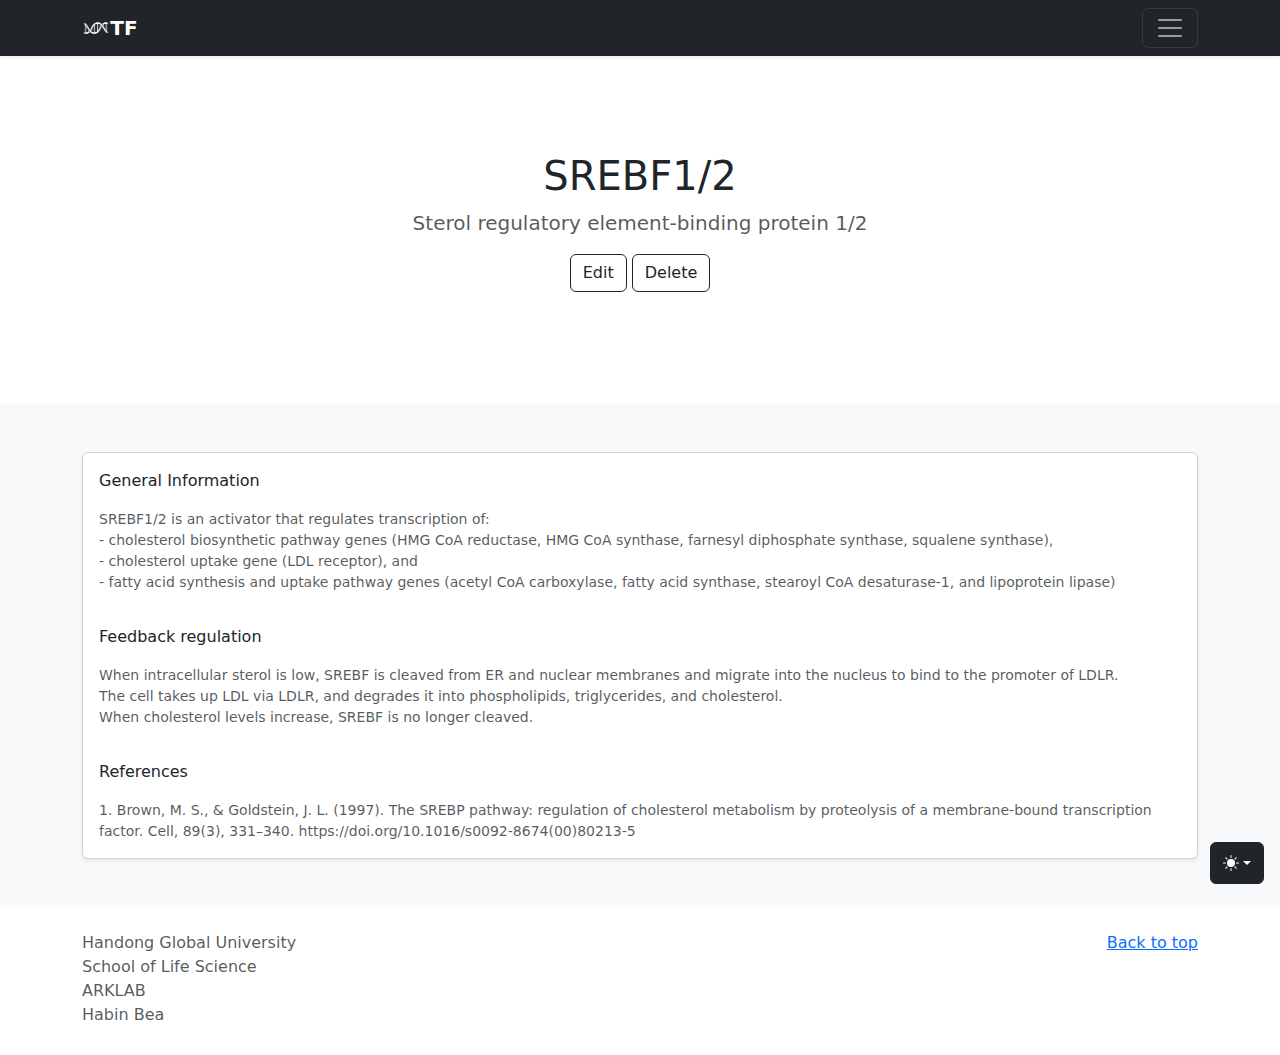
<file: view.html>
<!DOCTYPE html>
<!-- saved from url=(0049)https://getbootstrap.com/docs/5.3/examples/album/ -->
<html lang="en" data-bs-theme="light">
  <head>
    <meta http-equiv="Content-Type" content="text/html; charset=UTF-8" />
    <script src="./Album example · Bootstrap v5.3_files/color-modes.js.download"></script>

    <meta name="viewport" content="width=device-width, initial-scale=1" />
    <meta name="description" content="" />
    <meta
      name="author"
      content="Mark Otto, Jacob Thornton, and Bootstrap contributors"
    />
    <meta name="generator" content="Hugo 0.118.2" />
    <title>view</title>
    <link
      href="https://cdn.jsdelivr.net/npm/bootstrap@5.3.2/dist/css/bootstrap.min.css"
      rel="stylesheet"
      integrity="sha384-T3c6CoIi6uLrA9TneNEoa7RxnatzjcDSCmG1MXxSR1GAsXEV/Dwwykc2MPK8M2HN"
      crossorigin="anonymous"
    />
    <link rel="stylesheet" href="my.css" />

    <link
      rel="canonical"
      href="https://getbootstrap.com/docs/5.3/examples/album/"
    />

    <link
      rel="stylesheet"
      href="./Album example · Bootstrap v5.3_files/css@3"
    />

    <link
      href="./Album example · Bootstrap v5.3_files/bootstrap.min.css"
      rel="stylesheet"
      integrity="sha384-T3c6CoIi6uLrA9TneNEoa7RxnatzjcDSCmG1MXxSR1GAsXEV/Dwwykc2MPK8M2HN"
      crossorigin="anonymous"
    />

    <!-- Favicons -->
    <link
      rel="apple-touch-icon"
      href="https://getbootstrap.com/docs/5.3/assets/img/favicons/apple-touch-icon.png"
      sizes="180x180"
    />
    <link
      rel="icon"
      href="https://getbootstrap.com/docs/5.3/assets/img/favicons/favicon-32x32.png"
      sizes="32x32"
      type="image/png"
    />
    <link
      rel="icon"
      href="https://getbootstrap.com/docs/5.3/assets/img/favicons/favicon-16x16.png"
      sizes="16x16"
      type="image/png"
    />
    <link
      rel="manifest"
      href="https://getbootstrap.com/docs/5.3/assets/img/favicons/manifest.json"
    />
    <link
      rel="mask-icon"
      href="https://getbootstrap.com/docs/5.3/assets/img/favicons/safari-pinned-tab.svg"
      color="#712cf9"
    />
    <link
      rel="icon"
      href="https://getbootstrap.com/docs/5.3/assets/img/favicons/favicon.ico"
    />
    <meta name="theme-color" content="#712cf9" />

    <style>
      .bd-placeholder-img {
        font-size: 1.125rem;
        text-anchor: middle;
        -webkit-user-select: none;
        -moz-user-select: none;
        user-select: none;
      }

      @media (min-width: 768px) {
        .bd-placeholder-img-lg {
          font-size: 3.5rem;
        }
      }

      .b-example-divider {
        width: 100%;
        height: 3rem;
        background-color: rgba(0, 0, 0, 0.1);
        border: solid rgba(0, 0, 0, 0.15);
        border-width: 1px 0;
        box-shadow: inset 0 0.5em 1.5em rgba(0, 0, 0, 0.1),
          inset 0 0.125em 0.5em rgba(0, 0, 0, 0.15);
      }

      .b-example-vr {
        flex-shrink: 0;
        width: 1.5rem;
        height: 100vh;
      }

      .bi {
        vertical-align: -0.125em;
        fill: currentColor;
      }

      .nav-scroller {
        position: relative;
        z-index: 2;
        height: 2.75rem;
        overflow-y: hidden;
      }

      .nav-scroller .nav {
        display: flex;
        flex-wrap: nowrap;
        padding-bottom: 1rem;
        margin-top: -1px;
        overflow-x: auto;
        text-align: center;
        white-space: nowrap;
        -webkit-overflow-scrolling: touch;
      }

      .btn-bd-primary {
        --bd-violet-bg: #712cf9;
        --bd-violet-rgb: 112.520718, 44.062154, 249.437846;

        --bs-btn-font-weight: 600;
        --bs-btn-color: var(--bs-white);
        --bs-btn-bg: var(--bd-violet-bg);
        --bs-btn-border-color: var(--bd-violet-bg);
        --bs-btn-hover-color: var(--bs-white);
        --bs-btn-hover-bg: #6528e0;
        --bs-btn-hover-border-color: #6528e0;
        --bs-btn-focus-shadow-rgb: var(--bd-violet-rgb);
        --bs-btn-active-color: var(--bs-btn-hover-color);
        --bs-btn-active-bg: #5a23c8;
        --bs-btn-active-border-color: #5a23c8;
      }

      .bd-mode-toggle {
        z-index: 1500;
      }

      .bd-mode-toggle .dropdown-menu .active .bi {
        display: block !important;
      }
    </style>
  </head>
  <body>
    <svg xmlns="http://www.w3.org/2000/svg" class="d-none">
      <symbol id="check2" viewBox="0 0 16 16">
        <path
          d="M13.854 3.646a.5.5 0 0 1 0 .708l-7 7a.5.5 0 0 1-.708 0l-3.5-3.5a.5.5 0 1 1 .708-.708L6.5 10.293l6.646-6.647a.5.5 0 0 1 .708 0z"
        ></path>
      </symbol>
      <symbol id="circle-half" viewBox="0 0 16 16">
        <path
          d="M8 15A7 7 0 1 0 8 1v14zm0 1A8 8 0 1 1 8 0a8 8 0 0 1 0 16z"
        ></path>
      </symbol>
      <symbol id="moon-stars-fill" viewBox="0 0 16 16">
        <path
          d="M6 .278a.768.768 0 0 1 .08.858 7.208 7.208 0 0 0-.878 3.46c0 4.021 3.278 7.277 7.318 7.277.527 0 1.04-.055 1.533-.16a.787.787 0 0 1 .81.316.733.733 0 0 1-.031.893A8.349 8.349 0 0 1 8.344 16C3.734 16 0 12.286 0 7.71 0 4.266 2.114 1.312 5.124.06A.752.752 0 0 1 6 .278z"
        ></path>
        <path
          d="M10.794 3.148a.217.217 0 0 1 .412 0l.387 1.162c.173.518.579.924 1.097 1.097l1.162.387a.217.217 0 0 1 0 .412l-1.162.387a1.734 1.734 0 0 0-1.097 1.097l-.387 1.162a.217.217 0 0 1-.412 0l-.387-1.162A1.734 1.734 0 0 0 9.31 6.593l-1.162-.387a.217.217 0 0 1 0-.412l1.162-.387a1.734 1.734 0 0 0 1.097-1.097l.387-1.162zM13.863.099a.145.145 0 0 1 .274 0l.258.774c.115.346.386.617.732.732l.774.258a.145.145 0 0 1 0 .274l-.774.258a1.156 1.156 0 0 0-.732.732l-.258.774a.145.145 0 0 1-.274 0l-.258-.774a1.156 1.156 0 0 0-.732-.732l-.774-.258a.145.145 0 0 1 0-.274l.774-.258c.346-.115.617-.386.732-.732L13.863.1z"
        ></path>
      </symbol>
      <symbol id="sun-fill" viewBox="0 0 16 16">
        <path
          d="M8 12a4 4 0 1 0 0-8 4 4 0 0 0 0 8zM8 0a.5.5 0 0 1 .5.5v2a.5.5 0 0 1-1 0v-2A.5.5 0 0 1 8 0zm0 13a.5.5 0 0 1 .5.5v2a.5.5 0 0 1-1 0v-2A.5.5 0 0 1 8 13zm8-5a.5.5 0 0 1-.5.5h-2a.5.5 0 0 1 0-1h2a.5.5 0 0 1 .5.5zM3 8a.5.5 0 0 1-.5.5h-2a.5.5 0 0 1 0-1h2A.5.5 0 0 1 3 8zm10.657-5.657a.5.5 0 0 1 0 .707l-1.414 1.415a.5.5 0 1 1-.707-.708l1.414-1.414a.5.5 0 0 1 .707 0zm-9.193 9.193a.5.5 0 0 1 0 .707L3.05 13.657a.5.5 0 0 1-.707-.707l1.414-1.414a.5.5 0 0 1 .707 0zm9.193 2.121a.5.5 0 0 1-.707 0l-1.414-1.414a.5.5 0 0 1 .707-.707l1.414 1.414a.5.5 0 0 1 0 .707zM4.464 4.465a.5.5 0 0 1-.707 0L2.343 3.05a.5.5 0 1 1 .707-.707l1.414 1.414a.5.5 0 0 1 0 .708z"
        ></path>
      </symbol>
    </svg>

    <div
      class="dropdown position-fixed bottom-0 end-0 mb-3 me-3 bd-mode-toggle"
    >
      <button
        class="btn btn-dark py-2 dropdown-toggle d-flex align-items-center"
        id="bd-theme"
        type="button"
        aria-expanded="false"
        data-bs-toggle="dropdown"
        aria-label="Toggle theme (light)"
      >
        <svg class="bi my-1 theme-icon-active" width="1em" height="1em">
          <use href="#sun-fill"></use>
        </svg>
        <span class="visually-hidden" id="bd-theme-text">Toggle theme</span>
      </button>
      <ul
        class="dropdown-menu dropdown-menu-end shadow"
        aria-labelledby="bd-theme-text"
      >
        <li>
          <button
            type="button"
            class="dropdown-item d-flex align-items-center active"
            data-bs-theme-value="light"
            aria-pressed="true"
          >
            <svg class="bi me-2 opacity-50 theme-icon" width="1em" height="1em">
              <use href="#sun-fill"></use>
            </svg>
            Light
            <svg class="bi ms-auto d-none" width="1em" height="1em">
              <use href="#check2"></use>
            </svg>
          </button>
        </li>
        <li>
          <button
            type="button"
            class="dropdown-item d-flex align-items-center"
            data-bs-theme-value="dark"
            aria-pressed="false"
          >
            <svg class="bi me-2 opacity-50 theme-icon" width="1em" height="1em">
              <use href="#moon-stars-fill"></use>
            </svg>
            Dark
            <svg class="bi ms-auto d-none" width="1em" height="1em">
              <use href="#check2"></use>
            </svg>
          </button>
        </li>
        <li>
          <button
            type="button"
            class="dropdown-item d-flex align-items-center"
            data-bs-theme-value="auto"
            aria-pressed="false"
          >
            <svg class="bi me-2 opacity-50 theme-icon" width="1em" height="1em">
              <use href="#circle-half"></use>
            </svg>
            Auto
            <svg class="bi ms-auto d-none" width="1em" height="1em">
              <use href="#check2"></use>
            </svg>
          </button>
        </li>
      </ul>
    </div>

    <header data-bs-theme="dark">
      <div class="collapse text-bg-dark" id="navbarHeader">
        <div class="container">
          <div class="row">
            <div class="col-sm-8 col-md-7 py-4">
              <h4>About</h4>
              <p class="text-body-secondary">
                Hi! My name is Habin Bea from Handong Global University.<br />
                I am currently doing research in transcription factors that bind
                to the LDLR promoter.<br />
                I am especially interested in each transcription factor's
                feedback regulation!
              </p>
            </div>
            <div class="col-sm-4 offset-md-1 py-4">
              <h4>Contact</h4>
              <ul class="list-unstyled">
                <li>
                  <a class="text-white" href="mailto:habinbea@handong.ac.kr"
                    >habinbea@handong.ac.kr</a
                  >
                </li>
              </ul>
            </div>
          </div>
        </div>
      </div>
      <div class="navbar navbar-dark bg-dark shadow-sm">
        <div class="container">
          <a href="index.html" class="navbar-brand d-flex align-items-center">
            <img src="images/DNA.png" alt="DNA logo" width="10%" />

            <strong>TF</strong>
          </a>
          <button
            class="navbar-toggler"
            type="button"
            data-bs-toggle="collapse"
            data-bs-target="#navbarHeader"
            aria-controls="navbarHeader"
            aria-expanded="false"
            aria-label="Toggle navigation"
          >
            <span class="navbar-toggler-icon"></span>
          </button>
        </div>
      </div>
    </header>

    <main>
      <section class="py-5 text-center container">
        <div class="row py-lg-5">
          <div class="col-lg-6 col-md-8 mx-auto">
            <h1 class="fw-light">SREBF1/2</h1>
            <p class="lead text-body-secondary">
              Sterol regulatory element-binding protein 1/2
            </p>
            <p>
              <a href="edit.html" class="btn btn-outline-dark">Edit</a>
              <a
                href="index.html"
                onclick="edit_confirm()"
                class="btn btn-outline-dark"
                >Delete</a
              >
            </p>
          </div>
        </div>
      </section>

      <div class="album py-5 bg-body-tertiary">
        <div class="container">
          <div class="row g-3">
            <div class="col-12">
              <div class="card shadow-sm mx-auto">
                <div class="card-body">
                  <p class="card-text">General Information</p>
                  <div
                    class="d-flex justify-content-between align-items-center mb-3"
                  >
                    <small class="text-body-secondary mb-3"
                      >SREBF1/2 is an activator that regulates transcription of:
                      <br />
                      - cholesterol biosynthetic pathway genes (HMG CoA
                      reductase, HMG CoA synthase, farnesyl diphosphate
                      synthase, squalene synthase), <br />
                      - cholesterol uptake gene (LDL receptor), and <br />
                      - fatty acid synthesis and uptake pathway genes (acetyl
                      CoA carboxylase, fatty acid synthase, stearoyl CoA
                      desaturase-1, and lipoprotein lipase)
                    </small>
                  </div>
                  <p class="card-text">Feedback regulation</p>
                  <div
                    class="d-flex justify-content-between align-items-center mb-3"
                  >
                    <small class="text-body-secondary mb-3"
                      >When intracellular sterol is low, SREBF is cleaved from
                      ER and nuclear membranes and migrate into the nucleus to
                      bind to the promoter of LDLR. <br />
                      The cell takes up LDL via LDLR, and degrades it into
                      phospholipids, triglycerides, and cholesterol. <br />
                      When cholesterol levels increase, SREBF is no longer
                      cleaved.
                    </small>
                  </div>
                  <p class="card-text">References</p>
                  <div
                    class="d-flex justify-content-between align-items-center"
                  >
                    <small class="text-body-secondary">
                      1. Brown, M. S., & Goldstein, J. L. (1997). The SREBP
                      pathway: regulation of cholesterol metabolism by
                      proteolysis of a membrane-bound transcription factor.
                      Cell, 89(3), 331–340.
                      https://doi.org/10.1016/s0092-8674(00)80213-5
                    </small>
                  </div>
                </div>
              </div>
            </div>
          </div>
        </div>
      </div>
    </main>

    <footer class="text-body-secondary py-4">
      <div class="container">
        <p class="float-end mb-1">
          <a href="#">Back to top</a>
        </p>
        <p class="mb-1">
          Handong Global University <br />
          School of Life Science <br />
          ARKLAB <br />
          Habin Bea
        </p>
      </div>
    </footer>
    <script
      src="./Album example · Bootstrap v5.3_files/bootstrap.bundle.min.js.download"
      integrity="sha384-C6RzsynM9kWDrMNeT87bh95OGNyZPhcTNXj1NW7RuBCsyN/o0jlpcV8Qyq46cDfL"
      crossorigin="anonymous"
    ></script>
    <script
      src="https://cdn.jsdelivr.net/npm/bootstrap@5.3.2/dist/js/bootstrap.bundle.min.js"
      integrity="sha384-C6RzsynM9kWDrMNeT87bh95OGNyZPhcTNXj1NW7RuBCsyN/o0jlpcV8Qyq46cDfL"
      crossorigin="anonymous"
    ></script>
    <script src="my.js"></script>
  </body>
</html>
</file>
<file: custom.css>
.card-link {
  text-decoration: none;
  color: inherit;
}

.card-link:hover .card,
.card-link:focus .card {
  box-shadow: 0 4px 8px rgba(0, 0, 0, 0.1);
  transition: box-shadow 0.3s;
}

.card {
  cursor: pointer;
}
</file>
<file: my.css>
.card-link {
  text-decoration: none;
  color: inherit;
}

.card-link:hover .card,
.card-link:focus .card {
  box-shadow: 0 4px 8px rgba(0, 0, 0, 0.1);
  transition: box-shadow 0.3s;
}

.card {
  cursor: pointer;
}
</file>
